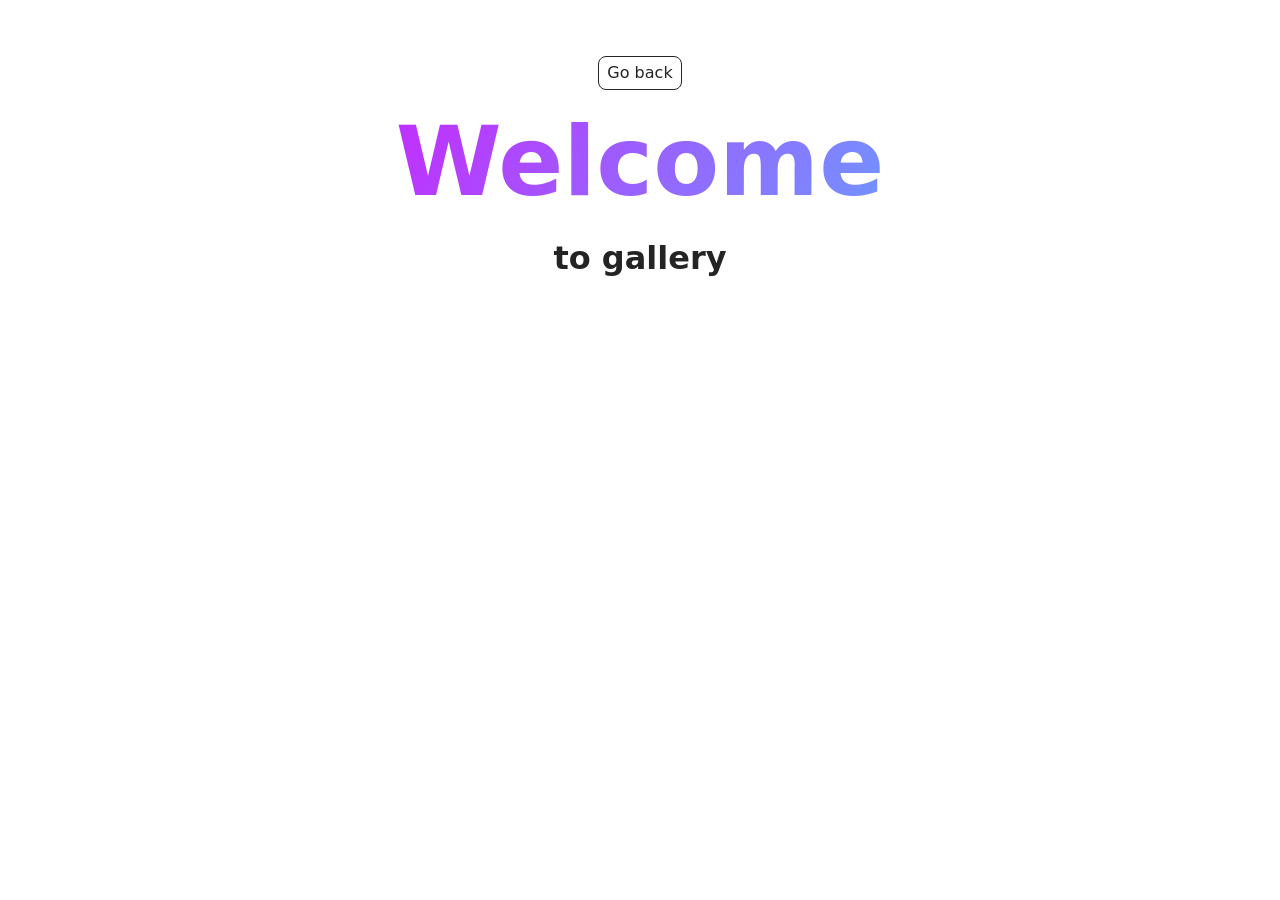
<file: src/1-gallery.html>
<!doctype html>
<html lang="en">
  <head>
    <meta charset="UTF-8" />
    <meta http-equiv="X-UA-Compatible" content="IE=edge" />
    <meta name="viewport" content="width=device-width, initial-scale=1.0" />
    <title>Page 2</title>
    <link rel="stylesheet" href="./css/styles.css" />
    <link rel="stylesheet" href="./css/1-gallery.css" />
  </head>
  <body>
    <main>
      <div class="container">
        <a class="back-link" href="./index.html">Go back</a>

        <h1 class="main-title">
          <span class="main-title-gradient">Welcome</span> to gallery
        </h1>
      </div>
      <div class="container">
        <ul class="gallery"></ul>
      </div>
    </main>
    <script type="module" src="./js/1-gallery.js"></script>
  </body>
</html>
</file>
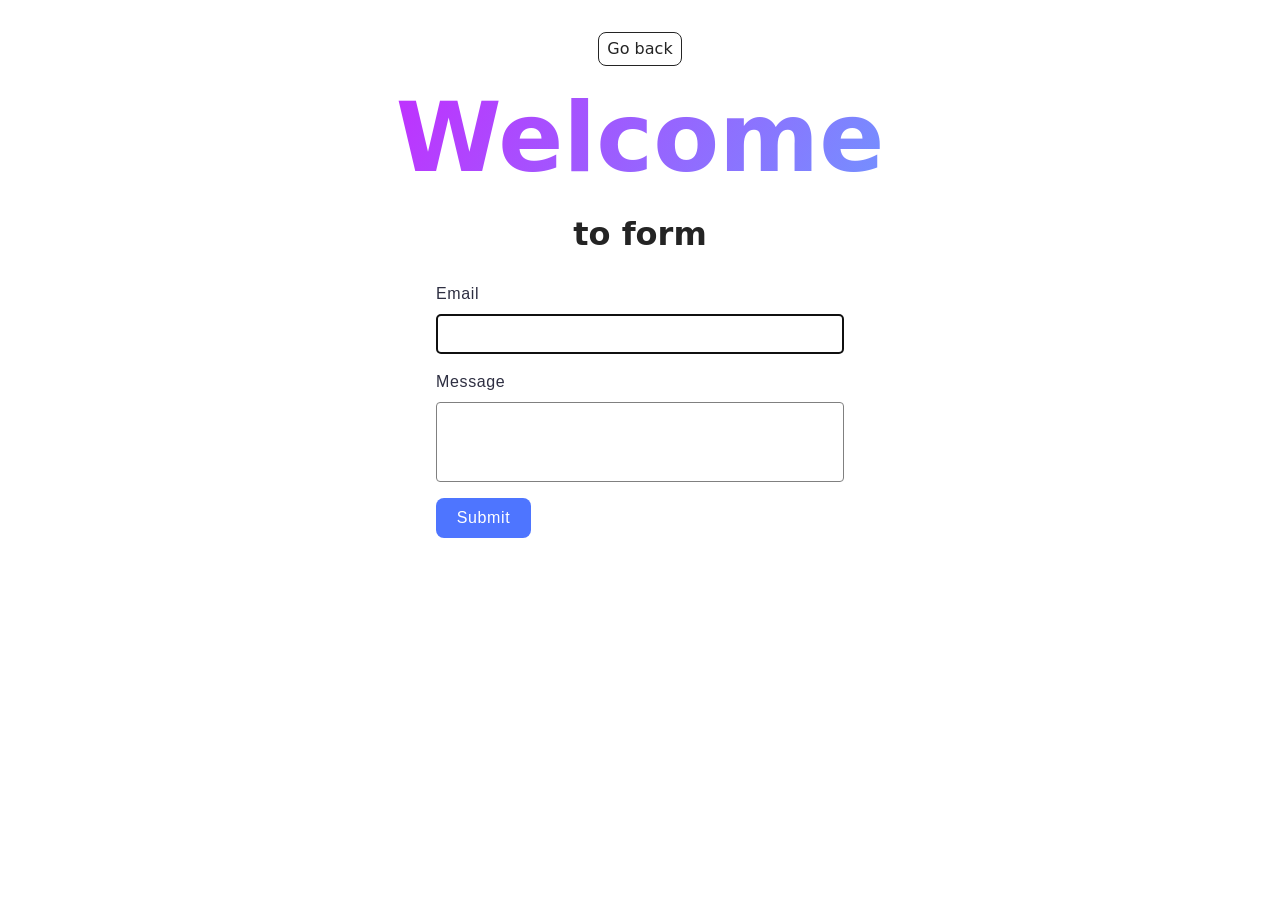
<file: src/2-form.html>
<!doctype html>
<html lang="en">
  <head>
    <meta charset="UTF-8" />
    <meta http-equiv="X-UA-Compatible" content="IE=edge" />
    <meta name="viewport" content="width=device-width, initial-scale=1.0" />
    <title>Page 3</title>
    <link rel="stylesheet" href="./css/styles.css" />
    <link rel="stylesheet" href="./css/2-form.css" />
  </head>
  <body>
    <main>
      <div class="container form-page-container">
        <a class="back-link" href="./index.html">Go back</a>

        <h1 class="main-title">
          <span class="main-title-gradient">Welcome</span> to form
        </h1>
        <div class="form-container">
          <form class="feedback-form" autocomplete="off">
            <label class="form-label">
              Email
              <input class="email-input" type="email" name="email" autofocus />
            </label>
            <label class="form-label">
              Message
              <textarea
                class="message-input"
                name="message"
                rows="8"
              ></textarea>
            </label>
            <button class="form-btn" type="submit">Submit</button>
          </form>
        </div>
      </div>
    </main>
    <script type="module" src="./js/2-form.js"></script>
  </body>
</html>
</file>
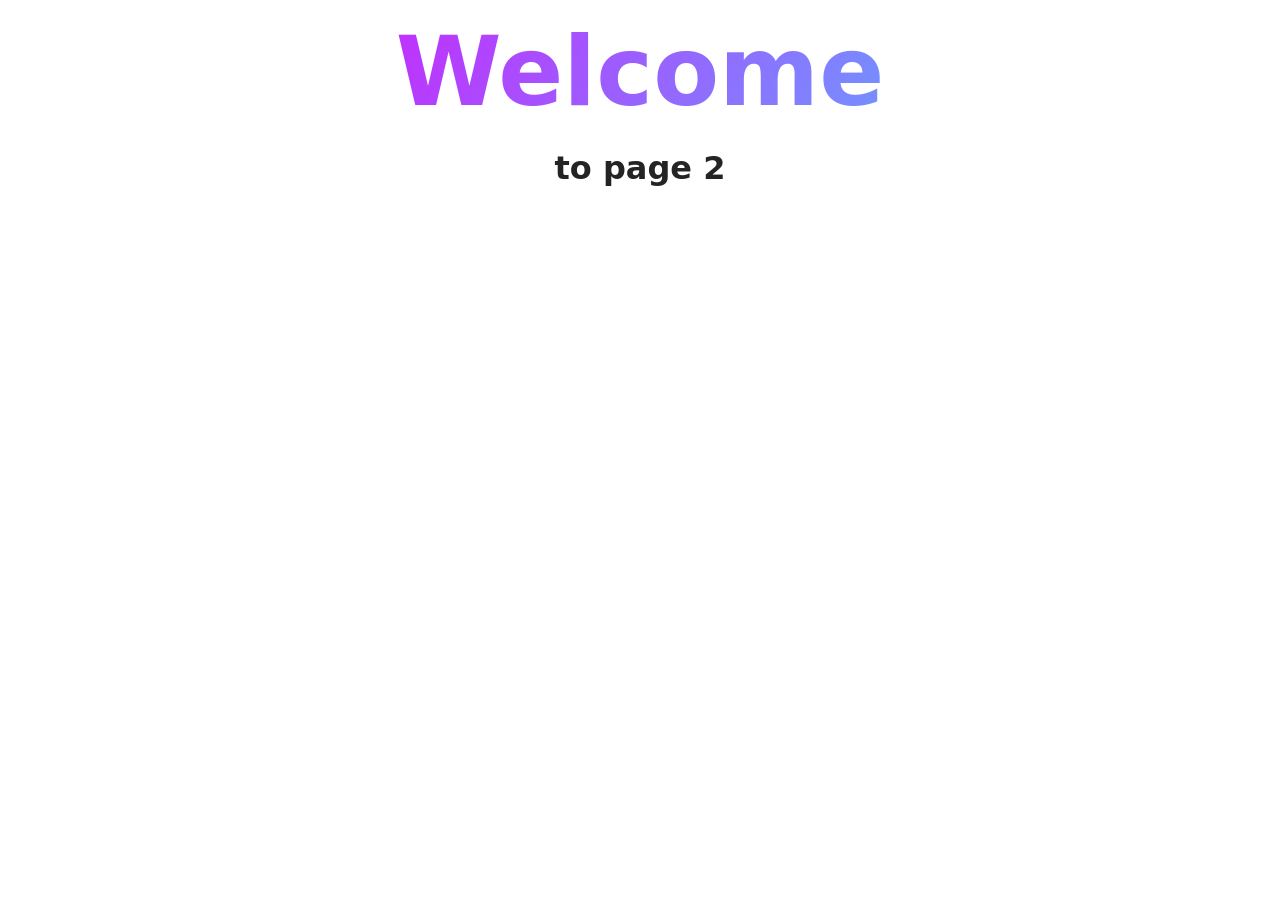
<file: src/page-2.html>
<!DOCTYPE html>
<html lang="en">
  <head>
    <meta charset="UTF-8" />
    <meta http-equiv="X-UA-Compatible" content="IE=edge" />
    <meta name="viewport" content="width=device-width, initial-scale=1.0" />
    <title>Page 2</title>
    <link rel="stylesheet" href="./css/styles.css" />
  </head>
  <body>
    <load
      src="./partials/header.html"
      icon-path="./img/sprite.svg#logo"
      highlight-act="active"
    />

    <main>
      <div class="container">
        <h1 class="main-title">
          <span class="main-title-gradient">Welcome</span> to page 2
        </h1>
        <load src="./partials/back-link.html" />
      </div>
    </main>

    <load src="./partials/footer.html" />
  </body>
</html>
</file>
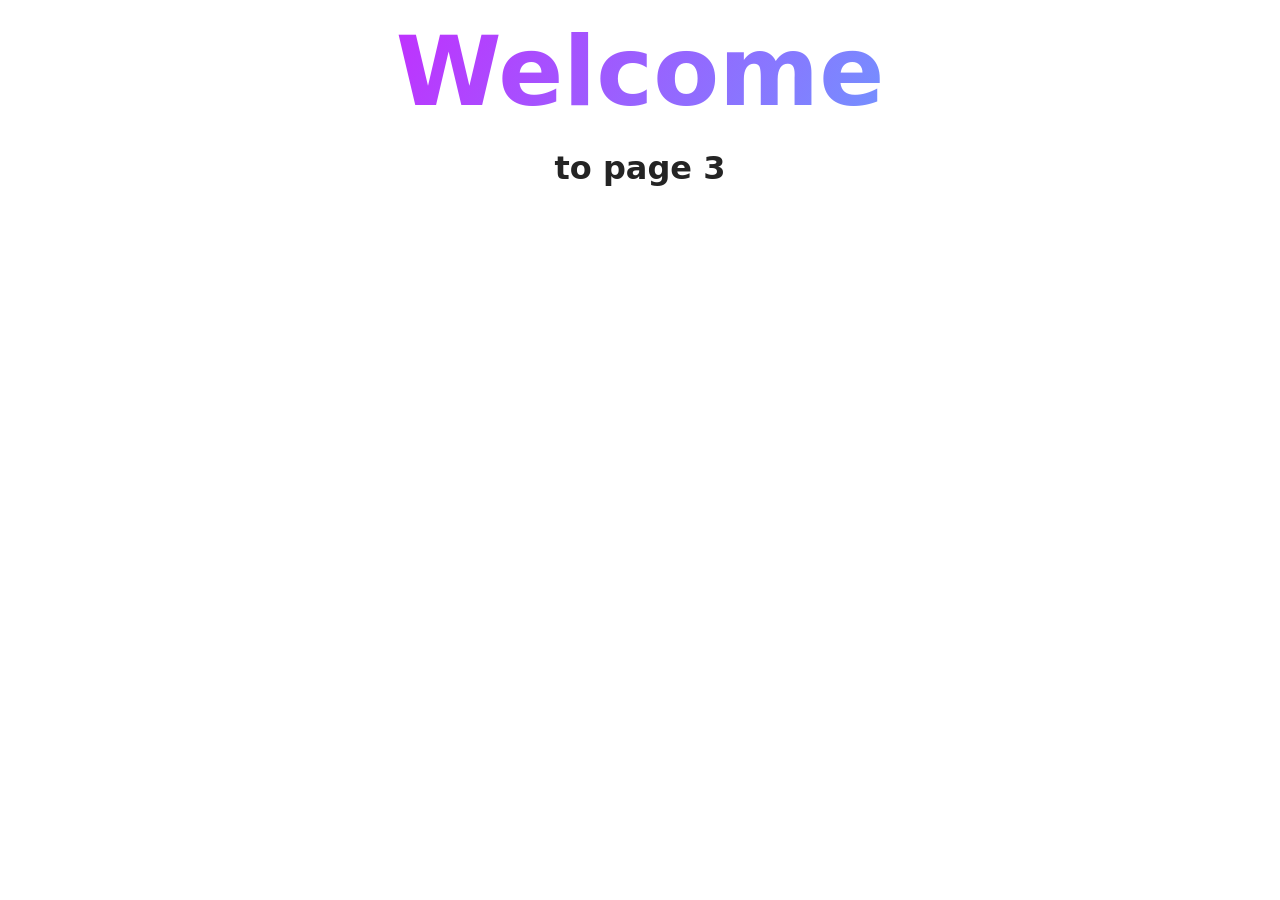
<file: src/page-3.html>
<!DOCTYPE html>
<html lang="en">
  <head>
    <meta charset="UTF-8" />
    <meta http-equiv="X-UA-Compatible" content="IE=edge" />
    <meta name="viewport" content="width=device-width, initial-scale=1.0" />
    <title>Page 3</title>
    <link rel="stylesheet" href="./css/styles.css" />
  </head>
  <body>
    <load
      src="./partials/header.html"
      icon-path="./img/sprite.svg#logo"
      highlight-curr="active"
    />

    <main>
      <div class="container">
        <h1 class="main-title">
          <span class="main-title-gradient">Welcome</span> to page 3
        </h1>
        <load src="./partials/back-link.html" />
      </div>
    </main>

    <load src="./partials/footer.html" />
  </body>
</html>
</file>
<file: src/css/styles.css>
/**
  |============================
  | include css partials with
  | default @import url()
  |============================
*/
/* Common styles */
@import url('./reset.css');
@import url('./base.css');
@import url('./container.css');
@import url('./animations.css');

/* Sections style */
@import url('./header.css');
@import url('./vite-promo.css');
@import url('./badges.css');
@import url('./back-link.css');
@import url('./footer.css');
</file>
<file: src/css/1-gallery.css>
.container {
  max-width: 1128px;
  margin: 24px auto;
}
.gallery {
  display: flex;
  flex-wrap: wrap;
  gap: 24px;
}
.gallery-item {
  width: calc((100% - 48px) / 3);
}
.gallery-link {
  display: block;
}
.gallery-image {
  display: block;
  width: 100%;
  height: 200px;

  transition: transform 250ms ease;
}
.gallery-image:hover {
  transform: scale(1.04);
}
</file>
<file: src/css/2-form.css>
.form-container {
  display: flex;
  align-items: flex-start;
  justify-content: flex-start;
  flex-direction: column;
  gap: 16px;
  border-radius: 8px;
  padding: 24px;
  width: 408px;
  margin: 0 auto;
}
.feedback-form {
  font-family: 'Montserrat', sans-serif;

  font-weight: 400;
  font-size: 16px;
  line-height: 1.5;
  letter-spacing: 0.04em;
  color: #2e2f42;

  display: flex;
  flex-direction: column;
  gap: 16px;
  width: 100%;
}
.form-label {
  display: flex;
  flex-direction: column;
  gap: 8px;
  width: 100%;
  text-align: left;
}
.email-input,
.message-input {
  width: 100%;
  box-sizing: border-box;
}
.email-input {
  border: 1px solid #808080;
  border-radius: 4px;
  height: 40px;
}
.email-input:hover,
.email-input:focus,
.message-input:hover,
.message-input:focus {
  border: 1px solid #000;
}

.message-input {
  border: 1px solid #808080;
  border-radius: 4px;
  height: 80px;
  resize: none;
}

.form-btn {
  font-family: 'Montserrat', sans-serif;
  font-weight: 500;
  font-size: 16px;
  line-height: 1.5;
  letter-spacing: 0.04em;
  color: #fff;

  border-radius: 8px;
  padding: 8px 16px;
  width: 95px;
  height: 40px;
  background: #4e75ff;

  align-self: flex-start;
}

.form-btn:hover,
.form-btn:focus {
  background: #6c8cff;
}
</file>
